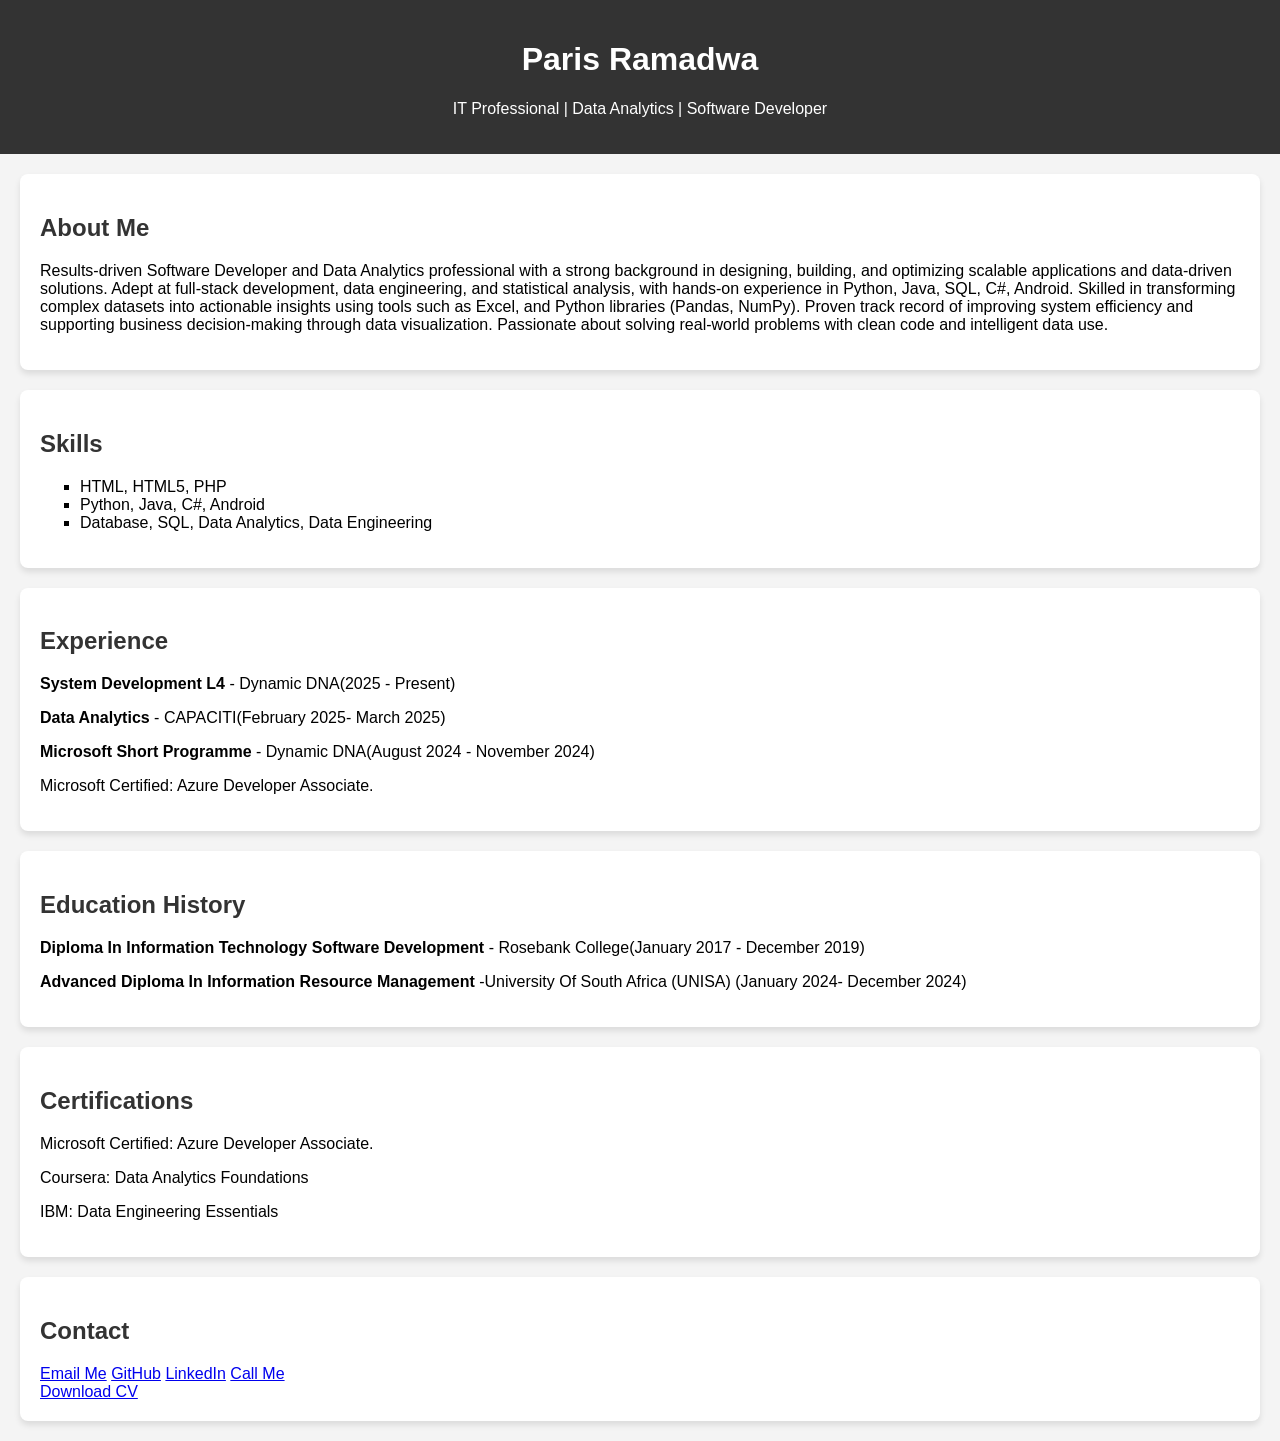
<file: Index.html>
<!DOCTYPE html>
<html lang="en">
<head>
    <meta charset="UTF-8">
    <meta name="viewport" content="width=device-width, initial-scale=1.0">
    <title>Paris Ramadwa- CV</title>
  <style>
	  body {
    font-family: Arial, sans-serif;
    margin: 0;
    padding: 0;
    background-color: #f4f4f4;
}

header {
    text-align: center;
    background: #333;
    color: white;
    padding: 20px;
}

section {
    padding: 20px;
    margin: 20px;
    background: white;
    border-radius: 8px;
    box-shadow: 0px 4px 6px rgba(0, 0, 0, 0.1);
}

h2 {
    color: #333;
}

ul {
    list-style-type: square;
}

  </style>
</head>
<body>
    <header>
        <h1>Paris Ramadwa</h1>
        <p>IT Professional | Data Analytics | Software Developer</p>
    </header>
    <section id="about">
        <h2>About Me</h2>
        <p>Results-driven Software Developer and Data Analytics professional with a strong background in designing, building, and optimizing scalable applications and data-driven solutions. 
            Adept at full-stack development, data engineering, and statistical analysis, with hands-on experience in Python, Java, SQL, C#, Android. 
            Skilled in transforming complex datasets into actionable insights using tools such as Excel, and Python libraries (Pandas, NumPy). 
            Proven track record of improving system efficiency and supporting business decision-making through data visualization.
            Passionate about solving real-world problems with clean code and intelligent data use.
        </p>
    </section>
    <section id="skills">
        <h2>Skills</h2>
        <ul>
            <li>HTML, HTML5, PHP</li>
            <li>Python, Java, C#, Android</li>
            <li>Database, SQL, Data Analytics, Data Engineering </li>
        </ul>
        
    </section>
     <section id="experience">
        <h2>Experience</h2>
        <p><strong>System Development L4</strong> - Dynamic DNA(2025 - Present)</p>
        <p><strong>Data Analytics</strong> - CAPACITI(February 2025- March 2025)</p>
        <p><strong>Microsoft Short Programme</strong> - Dynamic DNA(August 2024 - November 2024)</p>
        <p>Microsoft Certified: Azure Developer Associate.</p>
    </section>
    
    <section id="education">
        <h2>Education History</h2>
        <p><strong>Diploma In Information Technology Software Development</strong> - Rosebank College(January 2017  - December 2019)</p>
        <p><strong>Advanced Diploma In Information Resource Management</strong> -University Of South Africa (UNISA) (January 2024- December 2024)</p>
    </section>
    <section id="certifications">
        <h2>Certifications</h2>
       <p>Microsoft Certified: Azure Developer Associate.</p>
       <p>Coursera: Data Analytics Foundations</p>
       <p>IBM: Data Engineering Essentials</p>
    </section>
  
     <section>
    <h2>Contact</h2>
    <div class="contact">
      <a href="mailto: ramadwaparis@gmail.com">Email Me</a>
      <a href="https://github.com/RamadwaParis" target="_blank">GitHub</a>
      <a href="https://linkedin.com/in/RamadwaPhedziseloParis"target="_blank">LinkedIn</a>
	 <a href="tel: +27725413515" target="_blank">Call Me</a>    
        
    </div>
    <a href="Ramadwa Paris CV.pdf" class="resume-btn" download>Download CV</a>
  </section>
</body>
</html>
</file>
